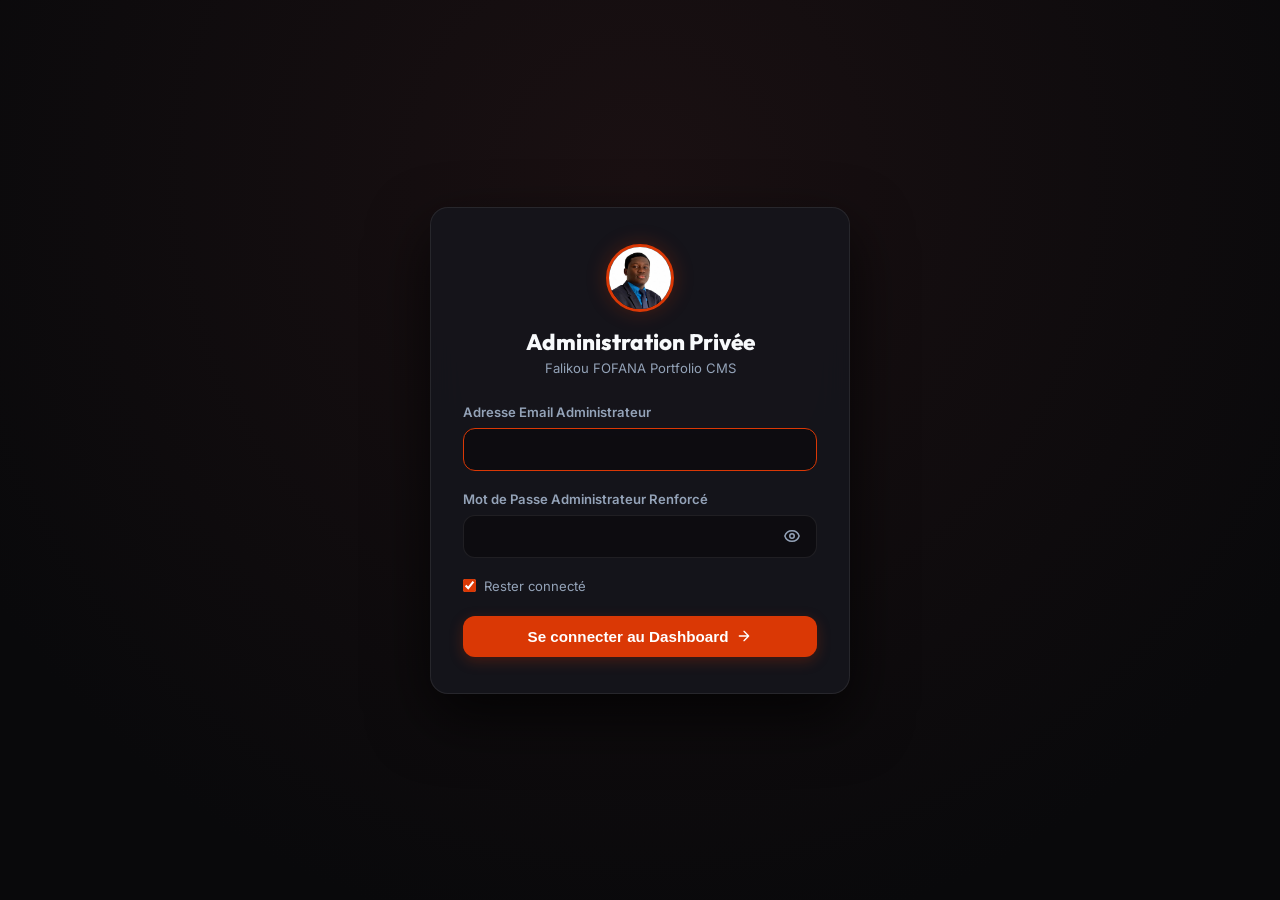
<file: admin/index.html>
<!DOCTYPE html>
<html lang="fr">
<head>
  <meta charset="UTF-8">
  <meta name="viewport" content="width=device-width, initial-scale=1.0, maximum-scale=1.0, user-scalable=no">
  <title>Administration Privée — Falikou FOFANA Portfolio CMS</title>
  
  <!-- Mobile & PWA App Mode -->
  <meta name="theme-color" content="#09090b">
  <meta name="mobile-web-app-capable" content="yes">
  <meta name="apple-mobile-web-app-capable" content="yes">
  <meta name="apple-mobile-web-app-status-bar-style" content="black-translucent">
  <meta name="apple-mobile-web-app-title" content="Falikou CMS">
  <script>
    // OWASP Access Control: Immediate 0ms synchronous security gate
    (function() {
      const t = localStorage.getItem('falikou_admin_token') || sessionStorage.getItem('falikou_admin_token');
      if (!t || !t.includes('.')) {
        const loginUrl = window.location.pathname.includes('/portfolio/') ? 'login.html' : '/admin/login.html';
        window.location.replace(loginUrl);
      }
    })();
  </script>
  <link rel="stylesheet" href="css/admin.css">
  <link rel="stylesheet" href="./css/admin.css">
  <style>
    @import url('https://fonts.googleapis.com/css2?family=Outfit:wght@400;500;600;700;800&family=Inter:wght@300;400;500;600;700&family=JetBrains+Mono:wght@400;500;600&display=swap');

    :root {
      --admin-bg: #09090b;
      --admin-sidebar-bg: #111115;
      --admin-card-bg: #16161c;
      --admin-card-hover: #1c1c24;
      --admin-border: rgba(255, 255, 255, 0.08);
      --admin-border-focus: rgba(218, 56, 5, 0.5);
      --admin-accent: #da3805;
      --admin-accent-hover: #ff4d15;
      --admin-accent-glow: rgba(218, 56, 5, 0.25);
      --admin-text-main: #f8fafc;
      --admin-text-muted: #94a3b8;
      --admin-text-dim: #64748b;
      --admin-success: #10b981;
      --admin-success-bg: rgba(16, 185, 129, 0.12);
      --admin-warning: #f59e0b;
      --admin-warning-bg: rgba(245, 158, 11, 0.12);
      --admin-danger: #ef4444;
      --admin-danger-bg: rgba(239, 68, 68, 0.12);
      --admin-info: #3b82f6;
      --admin-info-bg: rgba(59, 130, 246, 0.12);
      --font-heading: 'Outfit', sans-serif;
      --font-body: 'Inter', sans-serif;
      --font-mono: 'JetBrains Mono', monospace;
      --sidebar-width: 260px;
      --header-height: 70px;
      --radius-sm: 8px;
      --radius-md: 12px;
      --radius-lg: 18px;
      --transition: all 0.2s cubic-bezier(0.4, 0, 0.2, 1);
    }

    * { margin: 0; padding: 0; box-sizing: border-box; }
    body {
      font-family: var(--font-body);
      background-color: var(--admin-bg);
      color: var(--admin-text-main);
      min-height: 100vh;
      display: flex;
      overflow-x: hidden;
      line-height: 1.5;
    }

    /* Scrollbar */
    ::-webkit-scrollbar { width: 6px; height: 6px; }
    ::-webkit-scrollbar-track { background: transparent; }
    ::-webkit-scrollbar-thumb { background: rgba(255, 255, 255, 0.15); border-radius: 4px; }
    ::-webkit-scrollbar-thumb:hover { background: var(--admin-accent); }

    .admin-layout { display: flex; width: 100vw; height: 100vh; overflow: hidden; }

    /* SIDEBAR */
    .admin-sidebar {
      width: var(--sidebar-width);
      background: var(--admin-sidebar-bg);
      border-right: 1px solid var(--admin-border);
      display: flex;
      flex-direction: column;
      flex-shrink: 0;
      transition: var(--transition);
      z-index: 100;
    }
    .sidebar-header {
      padding: 20px 24px;
      display: flex;
      align-items: center;
      gap: 12px;
      border-bottom: 1px solid var(--admin-border);
    }
    .sidebar-logo-icon {
      width: 38px;
      height: 38px;
      border-radius: var(--radius-sm);
      background: linear-gradient(135deg, var(--admin-accent), #ff6b3d);
      display: flex;
      align-items: center;
      justify-content: center;
      color: white;
      font-weight: 800;
      font-family: var(--font-heading);
      box-shadow: 0 4px 12px var(--admin-accent-glow);
    }
    .sidebar-title {
      font-family: var(--font-heading);
      font-size: 1.05rem;
      font-weight: 700;
      display: flex;
      flex-direction: column;
    }
    .sidebar-subtitle {
      font-size: 0.72rem;
      color: var(--admin-accent);
      font-weight: 600;
      text-transform: uppercase;
    }
    .sidebar-nav {
      padding: 16px 12px;
      overflow-y: auto;
      flex-grow: 1;
      display: flex;
      flex-direction: column;
      gap: 4px;
    }
    .nav-section-title {
      font-size: 0.68rem;
      text-transform: uppercase;
      color: var(--admin-text-dim);
      font-weight: 700;
      padding: 12px 14px 6px;
      letter-spacing: 0.8px;
    }
    .nav-item {
      display: flex;
      align-items: center;
      gap: 12px;
      padding: 10px 14px;
      border-radius: var(--radius-sm);
      color: var(--admin-text-muted);
      text-decoration: none;
      font-size: 0.9rem;
      font-weight: 500;
      transition: var(--transition);
      cursor: pointer;
      border: none;
      background: transparent;
      width: 100%;
      text-align: left;
    }
    .nav-item:hover {
      background: rgba(255, 255, 255, 0.05);
      color: var(--admin-text-main);
      transform: translateX(3px);
    }
    .nav-item.active {
      background: var(--admin-accent-glow);
      color: #ff6b3d;
      font-weight: 600;
      border-left: 3px solid var(--admin-accent);
    }
    .nav-item svg {
      width: 18px;
      height: 18px;
      stroke-width: 2;
      flex-shrink: 0;
    }
    .sidebar-footer {
      padding: 16px 20px;
      border-top: 1px solid var(--admin-border);
      display: flex;
      align-items: center;
      justify-content: space-between;
    }
    .user-profile { display: flex; align-items: center; gap: 10px; }
    .user-avatar { width: 36px; height: 36px; border-radius: 50%; object-fit: cover; border: 2px solid var(--admin-border); }
    .user-info { display: flex; flex-direction: column; }
    .user-name { font-size: 0.85rem; font-weight: 600; }
    .user-role { font-size: 0.72rem; color: var(--admin-text-dim); }

    /* MAIN */
    .admin-main { flex-grow: 1; display: flex; flex-direction: column; height: 100vh; overflow: hidden; background: var(--admin-bg); }
    .admin-header {
      height: var(--header-height);
      background: var(--admin-sidebar-bg);
      border-bottom: 1px solid var(--admin-border);
      display: flex;
      align-items: center;
      justify-content: space-between;
      padding: 0 28px;
      flex-shrink: 0;
    }
    .header-left { display: flex; align-items: center; gap: 16px; }
    .mobile-sidebar-toggle { display: none; background: none; border: none; color: var(--admin-text-main); cursor: pointer; }
    .page-title { font-family: var(--font-heading); font-size: 1.25rem; font-weight: 700; display: flex; align-items: center; gap: 10px; }
    .sync-status-pill {
      display: inline-flex;
      align-items: center;
      gap: 6px;
      padding: 4px 10px;
      border-radius: 20px;
      font-size: 0.75rem;
      font-weight: 600;
      background: var(--admin-success-bg);
      color: var(--admin-success);
      border: 1px solid rgba(16, 185, 129, 0.3);
    }
    .sync-status-pill.draft { background: var(--admin-warning-bg); color: var(--admin-warning); border-color: rgba(245, 158, 11, 0.3); }
    .status-dot { width: 7px; height: 7px; border-radius: 50%; background: currentColor; box-shadow: 0 0 8px currentColor; }
    .header-actions { display: flex; align-items: center; gap: 12px; }

    /* BODY */
    .admin-body { display: flex; flex-grow: 1; overflow: hidden; }
    .admin-content-pane { flex: 1; overflow-y: auto; padding: 28px; display: flex; flex-direction: column; gap: 24px; }
    
    /* PREVIEW */
    .admin-preview-pane {
      width: 480px;
      border-left: 1px solid var(--admin-border);
      background: #000000;
      display: flex;
      flex-direction: column;
      transition: width 0.3s cubic-bezier(0.4, 0, 0.2, 1);
    }
    .admin-preview-pane.collapsed { width: 0; border-left: none; }
    .preview-toolbar {
      height: 48px;
      background: var(--admin-sidebar-bg);
      border-bottom: 1px solid var(--admin-border);
      display: flex;
      align-items: center;
      justify-content: space-between;
      padding: 0 16px;
    }
    .preview-devices { display: flex; align-items: center; gap: 6px; }
    .preview-btn {
      background: transparent;
      border: 1px solid var(--admin-border);
      color: var(--admin-text-muted);
      width: 32px;
      height: 32px;
      border-radius: var(--radius-sm);
      display: flex;
      align-items: center;
      justify-content: center;
      cursor: pointer;
      transition: var(--transition);
    }
    .preview-btn.active, .preview-btn:hover { background: rgba(255, 255, 255, 0.08); color: var(--admin-text-main); border-color: var(--admin-accent); }
    .preview-iframe-wrapper { flex-grow: 1; display: flex; align-items: center; justify-content: center; overflow: hidden; background: #050507; padding: 12px; }
    .preview-iframe { width: 100%; height: 100%; border: 1px solid var(--admin-border); border-radius: var(--radius-md); background: white; transition: width 0.3s ease; }
    .preview-iframe.mobile { width: 375px; height: 667px; }
    .preview-iframe.tablet { width: 768px; height: 100%; }

    /* COMPONENTS */
    .card { background: var(--admin-card-bg); border: 1px solid var(--admin-border); border-radius: var(--radius-md); padding: 24px; display: flex; flex-direction: column; gap: 16px; }
    .card-header { display: flex; align-items: center; justify-content: space-between; border-bottom: 1px solid var(--admin-border); padding-bottom: 16px; }
    .card-title { font-family: var(--font-heading); font-size: 1.1rem; font-weight: 700; display: flex; align-items: center; gap: 8px; }
    .card-desc { font-size: 0.85rem; color: var(--admin-text-muted); }
    .stats-grid { display: grid; grid-template-columns: repeat(auto-fit, minmax(200px, 1fr)); gap: 16px; }
    .stat-card { background: var(--admin-card-bg); border: 1px solid var(--admin-border); border-radius: var(--radius-md); padding: 20px; display: flex; align-items: center; gap: 16px; transition: var(--transition); }
    .stat-card:hover { transform: translateY(-3px); border-color: var(--admin-border-focus); }
    .stat-icon { width: 48px; height: 48px; border-radius: var(--radius-md); background: var(--admin-accent-glow); color: var(--admin-accent); display: flex; align-items: center; justify-content: center; font-size: 1.3rem; flex-shrink: 0; }
    .stat-info { display: flex; flex-direction: column; }
    .stat-value { font-family: var(--font-heading); font-size: 1.6rem; font-weight: 800; }
    .stat-label { font-size: 0.8rem; color: var(--admin-text-muted); font-weight: 500; }
    
    .btn { display: inline-flex; align-items: center; justify-content: center; gap: 8px; padding: 10px 18px; border-radius: var(--radius-sm); font-size: 0.88rem; font-weight: 600; cursor: pointer; transition: var(--transition); border: 1px solid transparent; }
    .btn-primary { background: var(--admin-accent); color: white; box-shadow: 0 4px 12px var(--admin-accent-glow); }
    .btn-primary:hover { background: var(--admin-accent-hover); transform: translateY(-2px); }
    .btn-secondary { background: rgba(255, 255, 255, 0.06); color: var(--admin-text-main); border-color: var(--admin-border); }
    .btn-secondary:hover { background: rgba(255, 255, 255, 0.1); }
    .btn-danger { background: var(--admin-danger-bg); color: var(--admin-danger); border-color: rgba(239, 68, 68, 0.3); }
    .btn-danger:hover { background: var(--admin-danger); color: white; }
    .btn-icon { width: 36px; height: 36px; padding: 0; border-radius: var(--radius-sm); }
    
    .form-grid { display: grid; grid-template-columns: repeat(auto-fit, minmax(280px, 1fr)); gap: 18px; }
    .form-group { display: flex; flex-direction: column; gap: 6px; }
    .form-group.full-width { grid-column: 1 / -1; }
    .form-label { font-size: 0.82rem; font-weight: 600; color: var(--admin-text-muted); }
    .form-control { background: rgba(0, 0, 0, 0.25); border: 1px solid var(--admin-border); border-radius: var(--radius-sm); padding: 10px 14px; color: var(--admin-text-main); font-size: 0.9rem; outline: none; transition: var(--transition); width: 100%; }
    .form-control:focus { border-color: var(--admin-accent); box-shadow: 0 0 0 3px var(--admin-accent-glow); }
    textarea.form-control { min-height: 100px; resize: vertical; }

    .items-list { display: flex; flex-direction: column; gap: 10px; }
    .list-item-card { background: rgba(0, 0, 0, 0.2); border: 1px solid var(--admin-border); border-radius: var(--radius-sm); padding: 14px 18px; display: flex; align-items: center; justify-content: space-between; gap: 16px; }
    .item-thumb { width: 48px; height: 48px; border-radius: var(--radius-sm); object-fit: cover; background: #222; }
    .item-details { flex-grow: 1; display: flex; flex-direction: column; }
    .item-title { font-weight: 600; font-size: 0.95rem; }
    .item-subtitle { font-size: 0.78rem; color: var(--admin-text-muted); }
    .item-actions { display: flex; align-items: center; gap: 8px; }

    .media-grid { display: grid; grid-template-columns: repeat(auto-fill, minmax(130px, 1fr)); gap: 14px; }
    .media-card { aspect-ratio: 1; border-radius: var(--radius-sm); overflow: hidden; position: relative; border: 1px solid var(--admin-border); background: #111; cursor: pointer; }
    .media-card img { width: 100%; height: 100%; object-fit: cover; }
    .media-overlay { position: absolute; inset: 0; background: rgba(0, 0, 0, 0.6); display: flex; align-items: center; justify-content: center; opacity: 0; transition: var(--transition); }
    .media-card:hover .media-overlay { opacity: 1; }

    .toggle-switch { position: relative; display: inline-block; width: 44px; height: 24px; }
    .toggle-switch input { opacity: 0; width: 0; height: 0; }
    .slider { position: absolute; cursor: pointer; inset: 0; background-color: rgba(255, 255, 255, 0.15); transition: .3s; border-radius: 24px; }
    .slider:before { position: absolute; content: ""; height: 18px; width: 18px; left: 3px; bottom: 3px; background-color: white; transition: .3s; border-radius: 50%; }
    input:checked + .slider { background-color: var(--admin-accent); }
    input:checked + .slider:before { transform: translateX(20px); }

    .color-picker-group { display: flex; align-items: center; gap: 10px; }
    .color-swatch-input { width: 42px; height: 42px; border: none; border-radius: var(--radius-sm); cursor: pointer; background: transparent; }

    .admin-toast { position: fixed; bottom: 24px; right: 24px; padding: 14px 20px; border-radius: var(--radius-md); background: var(--admin-card-bg); border: 1px solid var(--admin-border); color: var(--admin-text-main); box-shadow: 0 10px 30px rgba(0, 0, 0, 0.5); z-index: 1000; transform: translateY(100px); opacity: 0; transition: all 0.3s ease; }
    .admin-toast.show { transform: translateY(0); opacity: 1; }

    .admin-modal-backdrop { position: fixed; inset: 0; background: rgba(0, 0, 0, 0.85); backdrop-filter: blur(6px); display: flex; align-items: center; justify-content: center; z-index: 99999; }
    .admin-modal { background: var(--admin-card-bg); border: 1px solid var(--admin-border); border-radius: var(--radius-lg); width: 92%; max-width: 680px; max-height: 90vh; overflow-y: auto; padding: 28px; box-shadow: 0 20px 60px rgba(0,0,0,0.8); }

    /* BACKDROP MOBILE */
    .sidebar-backdrop {
      position: fixed;
      inset: 0;
      background: rgba(0, 0, 0, 0.7);
      backdrop-filter: blur(4px);
      z-index: 999;
      opacity: 0;
      pointer-events: none;
      transition: opacity 0.3s ease;
    }
    .sidebar-backdrop.active {
      opacity: 1;
      pointer-events: auto;
    }

    @media (max-width: 1080px) { .admin-preview-pane { display: none !important; } }
    @media (max-width: 768px) {
      .admin-sidebar {
        position: fixed;
        top: 0;
        left: -290px;
        bottom: 0;
        width: 280px;
        z-index: 1000;
        box-shadow: 10px 0 35px rgba(0, 0, 0, 0.8);
        transition: transform 0.3s cubic-bezier(0.4, 0, 0.2, 1), left 0.3s cubic-bezier(0.4, 0, 0.2, 1);
      }
      .admin-sidebar.open { left: 0; transform: translateX(0); }
      .admin-header { height: 60px; padding: 0 14px; }
      .mobile-sidebar-toggle {
        display: flex !important;
        align-items: center;
        justify-content: center;
        width: 38px;
        height: 38px;
        border-radius: var(--radius-sm);
        background: rgba(255, 255, 255, 0.06);
        border: 1px solid var(--admin-border);
        color: var(--admin-text-main);
        cursor: pointer;
        flex-shrink: 0;
      }
      .page-title {
        font-size: 1.05rem;
        white-space: nowrap;
        overflow: hidden;
        text-overflow: ellipsis;
        max-width: 160px;
      }
      .sync-status-pill { display: none; }
      .header-actions { gap: 8px; }
      #saveDraftBtn, #togglePreviewBtn { display: none !important; }
      #publishBtn { padding: 8px 14px; font-size: 0.82rem; }
      .admin-content-pane { padding: 14px; gap: 16px; }
      .card { padding: 16px; border-radius: var(--radius-md); gap: 14px; }
      .card-header { flex-direction: column; align-items: stretch; gap: 10px; }
      .card-header > .btn, .card-header > a.btn { width: 100%; text-align: center; justify-content: center; }
      .stats-grid { grid-template-columns: repeat(2, 1fr); gap: 10px; }
      .stat-card { padding: 12px 14px; gap: 10px; }
      .stat-icon { width: 38px; height: 38px; font-size: 1.1rem; }
      .stat-value { font-size: 1.35rem; }
      .stat-label { font-size: 0.72rem; }
      .form-grid { grid-template-columns: 1fr; gap: 12px; }
      .form-control, input, select, textarea { font-size: 16px !important; }
      .list-item-card { padding: 12px; gap: 10px; }
      .admin-modal { width: 95%; max-height: 94vh; padding: 18px 16px; border-radius: var(--radius-md); }
    }
    @media (max-width: 480px) {
      .page-title { max-width: 120px; font-size: 0.95rem; }
      .stats-grid { grid-template-columns: repeat(2, 1fr); gap: 8px; }
      .list-item-card { flex-wrap: wrap; }
      .item-actions { width: 100%; justify-content: flex-end; margin-top: 4px; }
      .media-grid { grid-template-columns: repeat(auto-fill, minmax(95px, 1fr)); gap: 8px; }
    }
  </style>
</head>
<body>

  <!-- MOBILE SIDEBAR BACKDROP -->
  <div class="sidebar-backdrop" id="sidebarBackdrop"></div>

  <div class="admin-layout">
    
    <!-- SIDEBAR -->
    <aside class="admin-sidebar">
      <div class="sidebar-header">
        <div class="sidebar-logo-icon">FF</div>
        <div class="sidebar-title">
          <span>Falikou FOFANA</span>
          <span class="sidebar-subtitle">CMS Administration</span>
        </div>
      </div>

      <nav class="sidebar-nav">
        <div class="nav-section-title">Général</div>
        <button class="nav-item active" data-tab="dashboard">
          <svg fill="none" viewBox="0 0 24 24" stroke="currentColor"><path stroke-linecap="round" stroke-linejoin="round" d="M4 6a2 2 0 012-2h2a2 2 0 012 2v2a2 2 0 01-2 2H6a2 2 0 01-2-2V6zM14 6a2 2 0 012-2h2a2 2 0 012 2v2a2 2 0 01-2 2h-2a2 2 0 01-2-2V6zM4 16a2 2 0 012-2h2a2 2 0 012 2v2a2 2 0 01-2 2H6a2 2 0 01-2-2v-2zM14 16a2 2 0 012-2h2a2 2 0 012 2v2a2 2 0 01-2 2h-2a2 2 0 01-2-2v-2z"/></svg>
          <span>Tableau de bord</span>
        </button>
        <button class="nav-item" data-tab="profile">
          <svg fill="none" viewBox="0 0 24 24" stroke="currentColor"><path stroke-linecap="round" stroke-linejoin="round" d="M16 7a4 4 0 11-8 0 4 4 0 018 0zM12 14a7 7 0 00-7 7h14a7 7 0 00-7-7z"/></svg>
          <span>Profil & Identité</span>
        </button>

        <div class="nav-section-title">Contenu Portfolio</div>
        <button class="nav-item" data-tab="projects">
          <svg fill="none" viewBox="0 0 24 24" stroke="currentColor"><path stroke-linecap="round" stroke-linejoin="round" d="M21 13.255A23.931 23.931 0 0112 15c-3.183 0-6.22-.62-9-1.745M16 6V4a2 2 0 00-2-2h-4a2 2 0 00-2 2v2m4 6h.01M5 20h14a2 2 0 002-2V8a2 2 0 00-2-2H5a2 2 0 00-2 2v10a2 2 0 002 2z"/></svg>
          <span>Projets & Expériences</span>
        </button>
        <button class="nav-item" data-tab="skills">
          <svg fill="none" viewBox="0 0 24 24" stroke="currentColor"><path stroke-linecap="round" stroke-linejoin="round" d="M13 10V3L4 14h7v7l9-11h-7z"/></svg>
          <span>Compétences</span>
        </button>
        <button class="nav-item" data-tab="education">
          <svg fill="none" viewBox="0 0 24 24" stroke="currentColor"><path stroke-linecap="round" stroke-linejoin="round" d="M12 14l9-5-9-5-9 5 9 5z"/><path stroke-linecap="round" stroke-linejoin="round" d="M12 14l6.16-3.422a12.083 12.083 0 01.665 6.479A11.952 11.952 0 0012 20.055a11.952 11.952 0 00-6.824-2.998 12.078 12.078 0 01.665-6.479L12 14z"/></svg>
          <span>Formation & Certificats</span>
        </button>
        <button class="nav-item" data-tab="services">
          <svg fill="none" viewBox="0 0 24 24" stroke="currentColor"><path stroke-linecap="round" stroke-linejoin="round" d="M21 13.255A23.931 23.931 0 0112 15c-3.183 0-6.22-.62-9-1.745M16 6V4a2 2 0 00-2-2h-4a2 2 0 00-2 2v2m4 6h.01M5 20h14a2 2 0 002-2V8a2 2 0 00-2-2H5a2 2 0 00-2 2v10a2 2 0 002 2z"/></svg>
          <span>Services Proposés</span>
        </button>

        <div class="nav-section-title">Design & Médias</div>
        <button class="nav-item" data-tab="design">
          <svg fill="none" viewBox="0 0 24 24" stroke="currentColor"><path stroke-linecap="round" stroke-linejoin="round" d="M7 21a4 4 0 01-4-4V5a2 2 0 012-2h4a2 2 0 012 2v12a4 4 0 01-4 4zm0 0h12a2 2 0 002-2v-4a2 2 0 00-2-2h-2.343M11 7.343l1.657-1.657a2 2 0 012.828 0l2.829 2.829a2 2 0 010 2.828l-8.486 8.485M7 17h.01"/></svg>
          <span>Apparence & Design</span>
        </button>
        <button class="nav-item" data-tab="sections">
          <svg fill="none" viewBox="0 0 24 24" stroke="currentColor"><path stroke-linecap="round" stroke-linejoin="round" d="M4 5a1 1 0 011-1h14a1 1 0 011 1v2a1 1 0 01-1 1H5a1 1 0 01-1-1V5zM4 13a1 1 0 011-1h6a1 1 0 011 1v6a1 1 0 01-1 1H5a1 1 0 01-1-1v-6zM16 13a1 1 0 011-1h2a1 1 0 011 1v6a1 1 0 01-1 1h-2a1 1 0 01-1-1v-6z"/></svg>
          <span>Sections & Textes</span>
        </button>
        <button class="nav-item" data-tab="media">
          <svg fill="none" viewBox="0 0 24 24" stroke="currentColor"><path stroke-linecap="round" stroke-linejoin="round" d="M4 16l4.586-4.586a2 2 0 012.828 0L16 16m-2-2l1.586-1.586a2 2 0 012.828 0L20 14m-6-6h.01M6 20h12a2 2 0 002-2V6a2 2 0 00-2-2H6a2 2 0 00-2 2v12a2 2 0 002 2z"/></svg>
          <span>Médiathèque</span>
        </button>

        <div class="nav-section-title">Gestion & Système</div>
        <button class="nav-item" data-tab="messages">
          <svg fill="none" viewBox="0 0 24 24" stroke="currentColor"><path stroke-linecap="round" stroke-linejoin="round" d="M3 8l7.89 5.26a2 2 0 002.22 0L21 8M5 19h14a2 2 0 002-2V7a2 2 0 00-2-2H5a2 2 0 00-2 2v10a2 2 0 002 2z"/></svg>
          <span style="flex-grow: 1; text-align: left;">Messages Reçus</span>
          <span id="navMessagesBadge" style="display:none; background: var(--admin-accent); color: white; font-size: 0.72rem; font-weight: 700; padding: 2px 8px; border-radius: 12px;">0</span>
        </button>
        <button class="nav-item" data-tab="history">
          <svg fill="none" viewBox="0 0 24 24" stroke="currentColor"><path stroke-linecap="round" stroke-linejoin="round" d="M12 8v4l3 3m6-3a9 9 0 11-18 0 9 9 0 0118 0z"/></svg>
          <span>Historique & Audit</span>
        </button>
        <button class="nav-item" data-tab="settings">
          <svg fill="none" viewBox="0 0 24 24" stroke="currentColor"><path stroke-linecap="round" stroke-linejoin="round" d="M10.325 4.317c.426-1.756 2.924-1.756 3.35 0a1.724 1.724 0 002.573 1.066c1.543-.94 3.31.826 2.37 2.37a1.724 1.724 0 001.065 2.572c1.756.426 1.756 2.924 0 3.35a1.724 1.724 0 00-1.066 2.573c.94 1.543-.826 3.31-2.37 2.37a1.724 1.724 0 00-2.572 1.065c-.426 1.756-2.924 1.756-3.35 0a1.724 1.724 0 00-2.573-1.066c-1.543.94-3.31-.826-2.37-2.37a1.724 1.724 0 00-1.065-2.572c-1.756-.426-1.756-2.924 0-3.35a1.724 1.724 0 001.066-2.573c-.94-1.543.826-3.31 2.37-2.37.996.608 2.296.07 2.572-1.065z"/><path stroke-linecap="round" stroke-linejoin="round" d="M15 12a3 3 0 11-6 0 3 3 0 016 0z"/></svg>
          <span>Paramètres & SEO</span>
        </button>
      </nav>

      <div class="sidebar-footer">
        <div class="user-profile">
          <img src="../assets/images/falikou_photo_clean.png" class="user-avatar" alt="Falikou">
          <div class="user-info">
            <span class="user-name">Falikou FOFANA</span>
            <span class="user-role">Administrateur</span>
          </div>
        </div>
        <button class="btn btn-secondary btn-icon" id="logoutBtn" title="Se déconnecter">
          <svg width="16" height="16" fill="none" viewBox="0 0 24 24" stroke="currentColor"><path stroke-linecap="round" stroke-linejoin="round" stroke-width="2" d="M17 16l4-4m0 0l-4-4m4 4H7m6 4v1a3 3 0 01-3 3H6a3 3 0 01-3-3V7a3 3 0 013-3h4a3 3 0 013 3v1"/></svg>
        </button>
      </div>
    </aside>

    <!-- MAIN DASHBOARD CONTENT -->
    <main class="admin-main">
      
      <!-- TOP HEADER -->
      <header class="admin-header">
        <div class="header-left">
          <button class="mobile-sidebar-toggle" id="mobileSidebarToggle">
            <svg width="22" height="22" fill="none" viewBox="0 0 24 24" stroke="currentColor"><path stroke-linecap="round" stroke-linejoin="round" stroke-width="2" d="M4 6h16M4 12h16M4 18h16"/></svg>
          </button>
          <h1 class="page-title" id="pageTitle">Tableau de Bord</h1>
          <div id="syncStatusPill" class="sync-status-pill">
            <span class="status-dot"></span>
            <span>Portfolio synchronisé</span>
          </div>
        </div>

        <div class="header-actions">
          <button class="btn btn-secondary" id="saveDraftBtn">Enregistrer Brouillon</button>
          <button class="btn btn-primary" id="publishBtn">
            <svg width="16" height="16" fill="none" viewBox="0 0 24 24" stroke="currentColor" stroke-width="2"><path stroke-linecap="round" stroke-linejoin="round" d="M5 13l4 4L19 7"/></svg>
            <span>Publier les modifications</span>
          </button>
          <button class="btn btn-secondary" id="headerLogoutBtn" style="border: 1px solid rgba(239, 68, 68, 0.35); color: #ef4444;" title="Se déconnecter de la session administrateur">
            <svg width="16" height="16" fill="none" viewBox="0 0 24 24" stroke="currentColor"><path stroke-linecap="round" stroke-linejoin="round" stroke-width="2" d="M17 16l4-4m0 0l-4-4m4 4H7m6 4v1a3 3 0 01-3 3H6a3 3 0 01-3-3V7a3 3 0 013-3h4a3 3 0 013 3v1"/></svg>
            <span>Déconnexion</span>
          </button>
          <button class="btn btn-secondary btn-icon" id="togglePreviewBtn" title="Afficher/Masquer l'Aperçu en Direct">
            <svg width="18" height="18" fill="none" viewBox="0 0 24 24" stroke="currentColor" stroke-width="2"><path stroke-linecap="round" stroke-linejoin="round" d="M15 12a3 3 0 11-6 0 3 3 0 016 0z"/><path stroke-linecap="round" stroke-linejoin="round" d="M2.458 12C3.732 7.943 7.523 5 12 5c4.478 0 8.268 2.943 9.542 7-1.274 4.057-5.064 7-9.542 7-4.477 0-8.268-2.943-9.542-7z"/></svg>
          </button>
        </div>
      </header>

      <!-- SPLIT VIEW BODY (CONTENT LEFT + LIVE PREVIEW RIGHT) -->
      <div class="admin-body">
        
        <!-- DYNAMIC TAB CONTENT PANE -->
        <section class="admin-content-pane" id="adminTabContent">
          <!-- Content dynamically rendered by admin-app.js -->
        </section>

        <!-- LIVE PREVIEW IFRAME PANE -->
        <aside class="admin-preview-pane">
          <div class="preview-toolbar">
            <div style="font-size: 0.8rem; font-weight: 700; color: var(--admin-text-muted); display: flex; align-items: center; gap: 6px;">
              <svg width="16" height="16" fill="none" viewBox="0 0 24 24" stroke="currentColor" stroke-width="2"><path stroke-linecap="round" stroke-linejoin="round" d="M15 12a3 3 0 11-6 0 3 3 0 016 0z"/><path stroke-linecap="round" stroke-linejoin="round" d="M2.458 12C3.732 7.943 7.523 5 12 5c4.478 0 8.268 2.943 9.542 7-1.274 4.057-5.064 7-9.542 7-4.477 0-8.268-2.943-9.542-7z"/></svg>
              <span>Aperçu Temps Réel</span>
            </div>
            <div class="preview-devices">
              <button class="preview-btn active" data-device="desktop" title="Vue Bureau">
                <svg width="15" height="15" fill="none" viewBox="0 0 24 24" stroke="currentColor" stroke-width="2"><rect x="2" y="3" width="20" height="14" rx="2"/><line x1="8" y1="21" x2="16" y2="21"/><line x1="12" y1="17" x2="12" y2="21"/></svg>
              </button>
              <button class="preview-btn" data-device="tablet" title="Vue Tablette">
                <svg width="15" height="15" fill="none" viewBox="0 0 24 24" stroke="currentColor" stroke-width="2"><rect x="4" y="2" width="16" height="20" rx="2"/><line x1="12" y1="18" x2="12.01" y2="18"/></svg>
              </button>
              <button class="preview-btn" data-device="mobile" title="Vue Mobile">
                <svg width="15" height="15" fill="none" viewBox="0 0 24 24" stroke="currentColor" stroke-width="2"><rect x="5" y="2" width="14" height="20" rx="2"/><line x1="12" y1="18" x2="12.01" y2="18"/></svg>
              </button>
            </div>
          </div>
          <div class="preview-iframe-wrapper">
            <iframe id="previewIframe" class="preview-iframe" src="../index.html?preview=1" title="Aperçu Portfolio"></iframe>
          </div>
        </aside>

      </div>
    </main>

  <script>
    // Universal script loader for Vercel (/admin) and XAMPP (/portfolio/admin/)
    (function() {
      const isLocalXampp = window.location.pathname.includes('/portfolio/');
      const basePath = isLocalXampp ? './js/' : '/admin/js/';
      const rootJsPath = isLocalXampp ? '../js/' : '/js/';
      
      const s0 = document.createElement('script');
      s0.src = rootJsPath + 'icons.js';
      s0.onerror = function() {
        const fallback = document.createElement('script');
        fallback.src = '../js/icons.js';
        document.body.appendChild(fallback);
      };
      document.body.appendChild(s0);

      const s1 = document.createElement('script');
      s1.src = basePath + 'admin-auth.js';
      s1.onerror = function() {
        const fallback = document.createElement('script');
        fallback.src = './js/admin-auth.js';
        document.body.appendChild(fallback);
      };
      document.body.appendChild(s1);

      const s2 = document.createElement('script');
      s2.src = basePath + 'admin-app.js';
      s2.onerror = function() {
        const fallback = document.createElement('script');
        fallback.src = './js/admin-app.js';
        document.body.appendChild(fallback);
      };
      document.body.appendChild(s2);
    })();
  </script>
</body>
</html>
</file>
<file: admin/css/admin.css>
/* ==========================================================================
   FALIKOU FOFANA — ADMIN DASHBOARD & CMS STYLESHEET
   Modern, Dark Luxe, Glassmorphism, Fully Responsive UI
   ========================================================================== */

@import url('https://fonts.googleapis.com/css2?family=Outfit:wght@400;500;600;700;800&family=Inter:wght@300;400;500;600;700&family=JetBrains+Mono:wght@400;500;600&display=swap');

:root {
  --admin-bg: #09090b;
  --admin-sidebar-bg: #111115;
  --admin-card-bg: #16161c;
  --admin-card-hover: #1c1c24;
  --admin-border: rgba(255, 255, 255, 0.08);
  --admin-border-focus: rgba(218, 56, 5, 0.5);
  --admin-accent: #da3805;
  --admin-accent-hover: #ff4d15;
  --admin-accent-glow: rgba(218, 56, 5, 0.25);
  
  --admin-text-main: #f8fafc;
  --admin-text-muted: #94a3b8;
  --admin-text-dim: #64748b;
  
  --admin-success: #10b981;
  --admin-success-bg: rgba(16, 185, 129, 0.12);
  --admin-warning: #f59e0b;
  --admin-warning-bg: rgba(245, 158, 11, 0.12);
  --admin-danger: #ef4444;
  --admin-danger-bg: rgba(239, 68, 68, 0.12);
  --admin-info: #3b82f6;
  --admin-info-bg: rgba(59, 130, 246, 0.12);

  --font-heading: 'Outfit', sans-serif;
  --font-body: 'Inter', sans-serif;
  --font-mono: 'JetBrains Mono', monospace;

  --sidebar-width: 260px;
  --header-height: 70px;
  --radius-sm: 8px;
  --radius-md: 12px;
  --radius-lg: 18px;
  --transition: all 0.2s cubic-bezier(0.4, 0, 0.2, 1);
}

/* Light Theme Variables */
[data-theme="light"] {
  --admin-bg: #f8fafc;
  --admin-sidebar-bg: #ffffff;
  --admin-card-bg: #ffffff;
  --admin-card-hover: #f1f5f9;
  --admin-border: rgba(0, 0, 0, 0.08);
  --admin-border-focus: rgba(218, 56, 5, 0.5);
  --admin-text-main: #0f172a;
  --admin-text-muted: #475569;
  --admin-text-dim: #94a3b8;
}

* {
  margin: 0;
  padding: 0;
  box-sizing: border-box;
}

body {
  font-family: var(--font-body);
  background-color: var(--admin-bg);
  color: var(--admin-text-main);
  min-height: 100vh;
  display: flex;
  overflow-x: hidden;
  line-height: 1.5;
}

/* Scrollbar */
::-webkit-scrollbar {
  width: 6px;
  height: 6px;
}
::-webkit-scrollbar-track {
  background: transparent;
}
::-webkit-scrollbar-thumb {
  background: rgba(255, 255, 255, 0.15);
  border-radius: 4px;
}
::-webkit-scrollbar-thumb:hover {
  background: var(--admin-accent);
}

/* ==========================================================================
   LAYOUT STRUCTURE
   ========================================================================== */

.admin-layout {
  display: flex;
  width: 100vw;
  height: 100vh;
  overflow: hidden;
}

/* SIDEBAR */
.admin-sidebar {
  width: var(--sidebar-width);
  background: var(--admin-sidebar-bg);
  border-right: 1px solid var(--admin-border);
  display: flex;
  flex-direction: column;
  flex-shrink: 0;
  transition: var(--transition);
  z-index: 100;
}

.sidebar-header {
  padding: 20px 24px;
  display: flex;
  align-items: center;
  gap: 12px;
  border-bottom: 1px solid var(--admin-border);
}

.sidebar-logo-icon {
  width: 38px;
  height: 38px;
  border-radius: var(--radius-sm);
  background: linear-gradient(135deg, var(--admin-accent), #ff6b3d);
  display: flex;
  align-items: center;
  justify-content: center;
  color: white;
  font-weight: 800;
  font-family: var(--font-heading);
  box-shadow: 0 4px 12px var(--admin-accent-glow);
}

.sidebar-title {
  font-family: var(--font-heading);
  font-size: 1.1rem;
  font-weight: 700;
  letter-spacing: -0.3px;
  display: flex;
  flex-direction: column;
}

.sidebar-subtitle {
  font-size: 0.72rem;
  color: var(--admin-accent);
  font-weight: 600;
  text-transform: uppercase;
  letter-spacing: 0.5px;
}

.sidebar-nav {
  padding: 16px 12px;
  overflow-y: auto;
  flex-grow: 1;
  display: flex;
  flex-direction: column;
  gap: 4px;
}

.nav-section-title {
  font-size: 0.68rem;
  text-transform: uppercase;
  color: var(--admin-text-dim);
  font-weight: 700;
  padding: 12px 14px 6px;
  letter-spacing: 0.8px;
}

.nav-item {
  display: flex;
  align-items: center;
  gap: 12px;
  padding: 10px 14px;
  border-radius: var(--radius-sm);
  color: var(--admin-text-muted);
  text-decoration: none;
  font-size: 0.9rem;
  font-weight: 500;
  transition: var(--transition);
  cursor: pointer;
  border: none;
  background: transparent;
  width: 100%;
  text-align: left;
}

.nav-item:hover {
  background: rgba(255, 255, 255, 0.05);
  color: var(--admin-text-main);
  transform: translateX(3px);
}

.nav-item.active {
  background: var(--admin-accent-glow);
  color: #ff6b3d;
  font-weight: 600;
  border-left: 3px solid var(--admin-accent);
}

.nav-item svg {
  width: 18px;
  height: 18px;
  stroke-width: 2;
  flex-shrink: 0;
}

.nav-badge {
  margin-left: auto;
  font-size: 0.72rem;
  padding: 2px 7px;
  border-radius: 10px;
  background: var(--admin-accent);
  color: white;
  font-weight: 700;
}

.sidebar-footer {
  padding: 16px 20px;
  border-top: 1px solid var(--admin-border);
  display: flex;
  align-items: center;
  justify-content: space-between;
}

.user-profile {
  display: flex;
  align-items: center;
  gap: 10px;
}

.user-avatar {
  width: 36px;
  height: 36px;
  border-radius: 50%;
  object-fit: cover;
  border: 2px solid var(--admin-border);
}

.user-info {
  display: flex;
  flex-direction: column;
}

.user-name {
  font-size: 0.85rem;
  font-weight: 600;
}

.user-role {
  font-size: 0.72rem;
  color: var(--admin-text-dim);
}

/* MAIN CONTENT AREA */
.admin-main {
  flex-grow: 1;
  display: flex;
  flex-direction: column;
  height: 100vh;
  overflow: hidden;
  background: var(--admin-bg);
}

/* HEADER */
.admin-header {
  height: var(--header-height);
  background: var(--admin-sidebar-bg);
  border-bottom: 1px solid var(--admin-border);
  display: flex;
  align-items: center;
  justify-content: space-between;
  padding: 0 28px;
  flex-shrink: 0;
}

.header-left {
  display: flex;
  align-items: center;
  gap: 16px;
}

.mobile-sidebar-toggle {
  display: none;
  background: none;
  border: none;
  color: var(--admin-text-main);
  cursor: pointer;
}

.page-title {
  font-family: var(--font-heading);
  font-size: 1.25rem;
  font-weight: 700;
  display: flex;
  align-items: center;
  gap: 10px;
}

.sync-status-pill {
  display: inline-flex;
  align-items: center;
  gap: 6px;
  padding: 4px 10px;
  border-radius: 20px;
  font-size: 0.75rem;
  font-weight: 600;
  background: var(--admin-success-bg);
  color: var(--admin-success);
  border: 1px solid rgba(16, 185, 129, 0.3);
}

.sync-status-pill.draft {
  background: var(--admin-warning-bg);
  color: var(--admin-warning);
  border-color: rgba(245, 158, 11, 0.3);
}

.status-dot {
  width: 7px;
  height: 7px;
  border-radius: 50%;
  background: currentColor;
  box-shadow: 0 0 8px currentColor;
}

.header-actions {
  display: flex;
  align-items: center;
  gap: 12px;
}

/* CONTENT CONTAINER (SPLIT-VIEW) */
.admin-body {
  display: flex;
  flex-grow: 1;
  overflow: hidden;
}

.admin-content-pane {
  flex: 1;
  overflow-y: auto;
  padding: 28px;
  display: flex;
  flex-direction: column;
  gap: 24px;
}

/* LIVE PREVIEW IFRAME PANE */
.admin-preview-pane {
  width: 480px;
  border-left: 1px solid var(--admin-border);
  background: #000000;
  display: flex;
  flex-direction: column;
  transition: width 0.3s cubic-bezier(0.4, 0, 0.2, 1);
  position: relative;
}

.admin-preview-pane.collapsed {
  width: 0;
  border-left: none;
}

.preview-toolbar {
  height: 48px;
  background: var(--admin-sidebar-bg);
  border-bottom: 1px solid var(--admin-border);
  display: flex;
  align-items: center;
  justify-content: space-between;
  padding: 0 16px;
}

.preview-devices {
  display: flex;
  align-items: center;
  gap: 6px;
}

.preview-btn {
  background: transparent;
  border: 1px solid var(--admin-border);
  color: var(--admin-text-muted);
  width: 32px;
  height: 32px;
  border-radius: var(--radius-sm);
  display: flex;
  align-items: center;
  justify-content: center;
  cursor: pointer;
  transition: var(--transition);
}

.preview-btn.active, .preview-btn:hover {
  background: rgba(255, 255, 255, 0.08);
  color: var(--admin-text-main);
  border-color: var(--admin-accent);
}

.preview-iframe-wrapper {
  flex-grow: 1;
  display: flex;
  align-items: center;
  justify-content: center;
  overflow: hidden;
  background: #050507;
  padding: 12px;
}

.preview-iframe {
  width: 100%;
  height: 100%;
  border: 1px solid var(--admin-border);
  border-radius: var(--radius-md);
  background: white;
  transition: width 0.3s ease;
}

.preview-iframe.mobile {
  width: 375px;
  height: 667px;
  box-shadow: 0 16px 40px rgba(0, 0, 0, 0.6);
}

.preview-iframe.tablet {
  width: 768px;
  height: 100%;
}

/* ==========================================================================
   UI COMPONENTS & CARDS
   ========================================================================== */

.card {
  background: var(--admin-card-bg);
  border: 1px solid var(--admin-border);
  border-radius: var(--radius-md);
  padding: 24px;
  box-shadow: 0 4px 20px rgba(0, 0, 0, 0.2);
  display: flex;
  flex-direction: column;
  gap: 16px;
}

.card-header {
  display: flex;
  align-items: center;
  justify-content: space-between;
  border-bottom: 1px solid var(--admin-border);
  padding-bottom: 16px;
  margin-bottom: 4px;
}

.card-title {
  font-family: var(--font-heading);
  font-size: 1.1rem;
  font-weight: 700;
  display: flex;
  align-items: center;
  gap: 8px;
}

.card-desc {
  font-size: 0.85rem;
  color: var(--admin-text-muted);
}

/* STATS GRID */
.stats-grid {
  display: grid;
  grid-template-columns: repeat(auto-fit, minmax(200px, 1fr));
  gap: 16px;
}

.stat-card {
  background: var(--admin-card-bg);
  border: 1px solid var(--admin-border);
  border-radius: var(--radius-md);
  padding: 20px;
  display: flex;
  align-items: center;
  gap: 16px;
  transition: var(--transition);
}

.stat-card:hover {
  transform: translateY(-3px);
  border-color: var(--admin-border-focus);
}

.stat-icon {
  width: 48px;
  height: 48px;
  border-radius: var(--radius-md);
  background: var(--admin-accent-glow);
  color: var(--admin-accent);
  display: flex;
  align-items: center;
  justify-content: center;
  font-size: 1.3rem;
  flex-shrink: 0;
}

.stat-info {
  display: flex;
  flex-direction: column;
}

.stat-value {
  font-family: var(--font-heading);
  font-size: 1.6rem;
  font-weight: 800;
  line-height: 1.1;
}

.stat-label {
  font-size: 0.8rem;
  color: var(--admin-text-muted);
  font-weight: 500;
}

/* BUTTONS */
.btn {
  display: inline-flex;
  align-items: center;
  justify-content: center;
  gap: 8px;
  padding: 10px 18px;
  border-radius: var(--radius-sm);
  font-family: var(--font-body);
  font-size: 0.88rem;
  font-weight: 600;
  cursor: pointer;
  transition: var(--transition);
  text-decoration: none;
  border: 1px solid transparent;
}

.btn-primary {
  background: var(--admin-accent);
  color: white;
  box-shadow: 0 4px 12px var(--admin-accent-glow);
}

.btn-primary:hover {
  background: var(--admin-accent-hover);
  transform: translateY(-2px);
}

.btn-secondary {
  background: rgba(255, 255, 255, 0.06);
  color: var(--admin-text-main);
  border-color: var(--admin-border);
}

.btn-secondary:hover {
  background: rgba(255, 255, 255, 0.1);
}

.btn-success {
  background: var(--admin-success);
  color: white;
}

.btn-danger {
  background: var(--admin-danger-bg);
  color: var(--admin-danger);
  border-color: rgba(239, 68, 68, 0.3);
}

.btn-danger:hover {
  background: var(--admin-danger);
  color: white;
}

.btn-icon {
  width: 36px;
  height: 36px;
  padding: 0;
  border-radius: var(--radius-sm);
}

/* FORM ELEMENTS */
.form-grid {
  display: grid;
  grid-template-columns: repeat(auto-fit, minmax(280px, 1fr));
  gap: 18px;
}

.form-group {
  display: flex;
  flex-direction: column;
  gap: 6px;
}

.form-group.full-width {
  grid-column: 1 / -1;
}

.form-label {
  font-size: 0.82rem;
  font-weight: 600;
  color: var(--admin-text-muted);
}

.form-control {
  background: rgba(0, 0, 0, 0.25);
  border: 1px solid var(--admin-border);
  border-radius: var(--radius-sm);
  padding: 10px 14px;
  color: var(--admin-text-main);
  font-family: var(--font-body);
  font-size: 0.9rem;
  outline: none;
  transition: var(--transition);
  width: 100%;
}

.form-control:focus {
  border-color: var(--admin-accent);
  box-shadow: 0 0 0 3px var(--admin-accent-glow);
}

textarea.form-control {
  min-height: 100px;
  resize: vertical;
}

/* SWITCH TOGGLE */
.toggle-switch {
  position: relative;
  display: inline-block;
  width: 44px;
  height: 24px;
}

.toggle-switch input {
  opacity: 0;
  width: 0;
  height: 0;
}

.slider {
  position: absolute;
  cursor: pointer;
  top: 0; left: 0; right: 0; bottom: 0;
  background-color: rgba(255, 255, 255, 0.15);
  transition: .3s;
  border-radius: 24px;
}

.slider:before {
  position: absolute;
  content: "";
  height: 18px;
  width: 18px;
  left: 3px;
  bottom: 3px;
  background-color: white;
  transition: .3s;
  border-radius: 50%;
}

input:checked + .slider {
  background-color: var(--admin-accent);
}

input:checked + .slider:before {
  transform: translateX(20px);
}

/* COLOR PICKER INPUT */
.color-picker-group {
  display: flex;
  align-items: center;
  gap: 10px;
}

.color-swatch-input {
  width: 42px;
  height: 42px;
  border: none;
  border-radius: var(--radius-sm);
  cursor: pointer;
  background: transparent;
  padding: 0;
}

/* ITEM LIST / TABLE */
.items-list {
  display: flex;
  flex-direction: column;
  gap: 10px;
}

.list-item-card {
  background: rgba(0, 0, 0, 0.2);
  border: 1px solid var(--admin-border);
  border-radius: var(--radius-sm);
  padding: 14px 18px;
  display: flex;
  align-items: center;
  justify-content: space-between;
  gap: 16px;
  transition: var(--transition);
}

.list-item-card:hover {
  background: rgba(255, 255, 255, 0.03);
  border-color: rgba(255, 255, 255, 0.15);
}

.drag-handle {
  cursor: grab;
  color: var(--admin-text-dim);
  display: flex;
  align-items: center;
}

.item-thumb {
  width: 48px;
  height: 48px;
  border-radius: var(--radius-sm);
  object-fit: cover;
  background: #222;
}

.item-details {
  flex-grow: 1;
  display: flex;
  flex-direction: column;
}

.item-title {
  font-weight: 600;
  font-size: 0.95rem;
}

.item-subtitle {
  font-size: 0.78rem;
  color: var(--admin-text-muted);
}

.item-actions {
  display: flex;
  align-items: center;
  gap: 8px;
}

/* MEDIA GALLERY GRID */
.media-grid {
  display: grid;
  grid-template-columns: repeat(auto-fill, minmax(130px, 1fr));
  gap: 14px;
}

.media-card {
  aspect-ratio: 1;
  border-radius: var(--radius-sm);
  overflow: hidden;
  position: relative;
  border: 1px solid var(--admin-border);
  background: #111;
  cursor: pointer;
  transition: var(--transition);
}

.media-card img {
  width: 100%;
  height: 100%;
  object-fit: cover;
}

.media-card:hover {
  transform: scale(1.03);
  border-color: var(--admin-accent);
}

.media-overlay {
  position: absolute;
  top: 0; left: 0; right: 0; bottom: 0;
  background: rgba(0, 0, 0, 0.6);
  display: flex;
  align-items: center;
  justify-content: center;
  opacity: 0;
  transition: var(--transition);
}

.media-card:hover .media-overlay {
  opacity: 1;
}

/* TOAST NOTIFICATION */
.admin-toast {
  position: fixed;
  bottom: 24px;
  right: 24px;
  padding: 14px 20px;
  border-radius: var(--radius-md);
  background: var(--admin-card-bg);
  border: 1px solid var(--admin-border);
  color: var(--admin-text-main);
  box-shadow: 0 10px 30px rgba(0, 0, 0, 0.5);
  display: flex;
  align-items: center;
  gap: 12px;
  z-index: 1000;
  transform: translateY(100px);
  opacity: 0;
  transition: all 0.3s cubic-bezier(0.4, 0, 0.2, 1);
}

.admin-toast.show {
  transform: translateY(0);
  opacity: 1;
}

/* MODAL DE MODIFICATION */
.admin-modal-backdrop {
  position: fixed;
  top: 0; left: 0; right: 0; bottom: 0;
  background: rgba(0, 0, 0, 0.85);
  backdrop-filter: blur(6px);
  display: flex;
  align-items: center;
  justify-content: center;
  z-index: 99999;
  opacity: 1;
  pointer-events: auto;
  animation: modalFadeIn 0.2s cubic-bezier(0.4, 0, 0.2, 1);
}

@keyframes modalFadeIn {
  from { opacity: 0; }
  to { opacity: 1; }
}

.admin-modal {
  background: var(--admin-card-bg, #16161c);
  border: 1px solid var(--admin-border, rgba(255,255,255,0.12));
  border-radius: var(--radius-lg, 18px);
  width: 92%;
  max-width: 680px;
  max-height: 90vh;
  overflow-y: auto;
  padding: 28px;
  box-shadow: 0 24px 70px rgba(0, 0, 0, 0.8), 0 0 0 1px rgba(255, 255, 255, 0.08);
  transform: scale(1);
  animation: modalScaleUp 0.2s cubic-bezier(0.4, 0, 0.2, 1);
}

@keyframes modalScaleUp {
  from { transform: scale(0.94); opacity: 0; }
  to { transform: scale(1); opacity: 1; }
}

/* BACKDROP MOBILE */
.sidebar-backdrop {
  position: fixed;
  inset: 0;
  background: rgba(0, 0, 0, 0.7);
  backdrop-filter: blur(4px);
  z-index: 99;
  opacity: 0;
  pointer-events: none;
  transition: opacity 0.3s ease;
}

.sidebar-backdrop.active {
  opacity: 1;
  pointer-events: auto;
}

/* ==========================================================================
   RESPONSIVE DESIGN ADAPTATIONS
   ========================================================================== */

@media (max-width: 1080px) {
  .admin-preview-pane {
    display: none !important;
  }
}

@media (max-width: 768px) {
  .admin-sidebar {
    position: fixed;
    top: 0;
    left: -290px;
    bottom: 0;
    width: 280px;
    z-index: 1000;
    box-shadow: 10px 0 35px rgba(0, 0, 0, 0.8);
    transition: transform 0.3s cubic-bezier(0.4, 0, 0.2, 1), left 0.3s cubic-bezier(0.4, 0, 0.2, 1);
  }

  .admin-sidebar.open {
    left: 0;
    transform: translateX(0);
  }

  .admin-header {
    height: 60px;
    padding: 0 14px;
  }

  .mobile-sidebar-toggle {
    display: flex !important;
    align-items: center;
    justify-content: center;
    width: 38px;
    height: 38px;
    border-radius: var(--radius-sm);
    background: rgba(255, 255, 255, 0.06);
    border: 1px solid var(--admin-border);
    color: var(--admin-text-main);
    cursor: pointer;
    flex-shrink: 0;
  }

  .page-title {
    font-size: 1.05rem;
    white-space: nowrap;
    overflow: hidden;
    text-overflow: ellipsis;
    max-width: 160px;
  }

  .sync-status-pill {
    display: none;
  }

  .header-actions {
    gap: 8px;
  }

  #saveDraftBtn, #togglePreviewBtn {
    display: none !important;
  }

  #publishBtn {
    padding: 8px 14px;
    font-size: 0.82rem;
  }

  .admin-content-pane {
    padding: 14px;
    gap: 16px;
  }

  .card {
    padding: 16px;
    border-radius: var(--radius-md);
    gap: 14px;
  }

  .card-header {
    flex-direction: column;
    align-items: stretch;
    gap: 10px;
  }

  .card-header > .btn, .card-header > a.btn {
    width: 100%;
    text-align: center;
    justify-content: center;
  }

  .stats-grid {
    grid-template-columns: repeat(2, 1fr);
    gap: 10px;
  }

  .stat-card {
    padding: 12px 14px;
    gap: 10px;
  }

  .stat-icon {
    width: 38px;
    height: 38px;
    font-size: 1.1rem;
  }

  .stat-value {
    font-size: 1.35rem;
  }

  .stat-label {
    font-size: 0.72rem;
  }

  .form-grid {
    grid-template-columns: 1fr;
    gap: 12px;
  }

  .form-control, input, select, textarea {
    font-size: 16px !important; /* Prevents auto-zoom on iOS */
  }

  .list-item-card {
    padding: 12px;
    gap: 10px;
  }

  .admin-modal {
    width: 95%;
    max-height: 94vh;
    padding: 18px 16px;
    border-radius: var(--radius-md);
  }
}

@media (max-width: 480px) {
  .page-title {
    max-width: 120px;
    font-size: 0.95rem;
  }

  .stats-grid {
    grid-template-columns: repeat(2, 1fr);
    gap: 8px;
  }

  .list-item-card {
    flex-wrap: wrap;
  }

  .item-actions {
    width: 100%;
    justify-content: flex-end;
    margin-top: 4px;
  }

  .media-grid {
    grid-template-columns: repeat(auto-fill, minmax(95px, 1fr));
    gap: 8px;
  }
}
</file>
